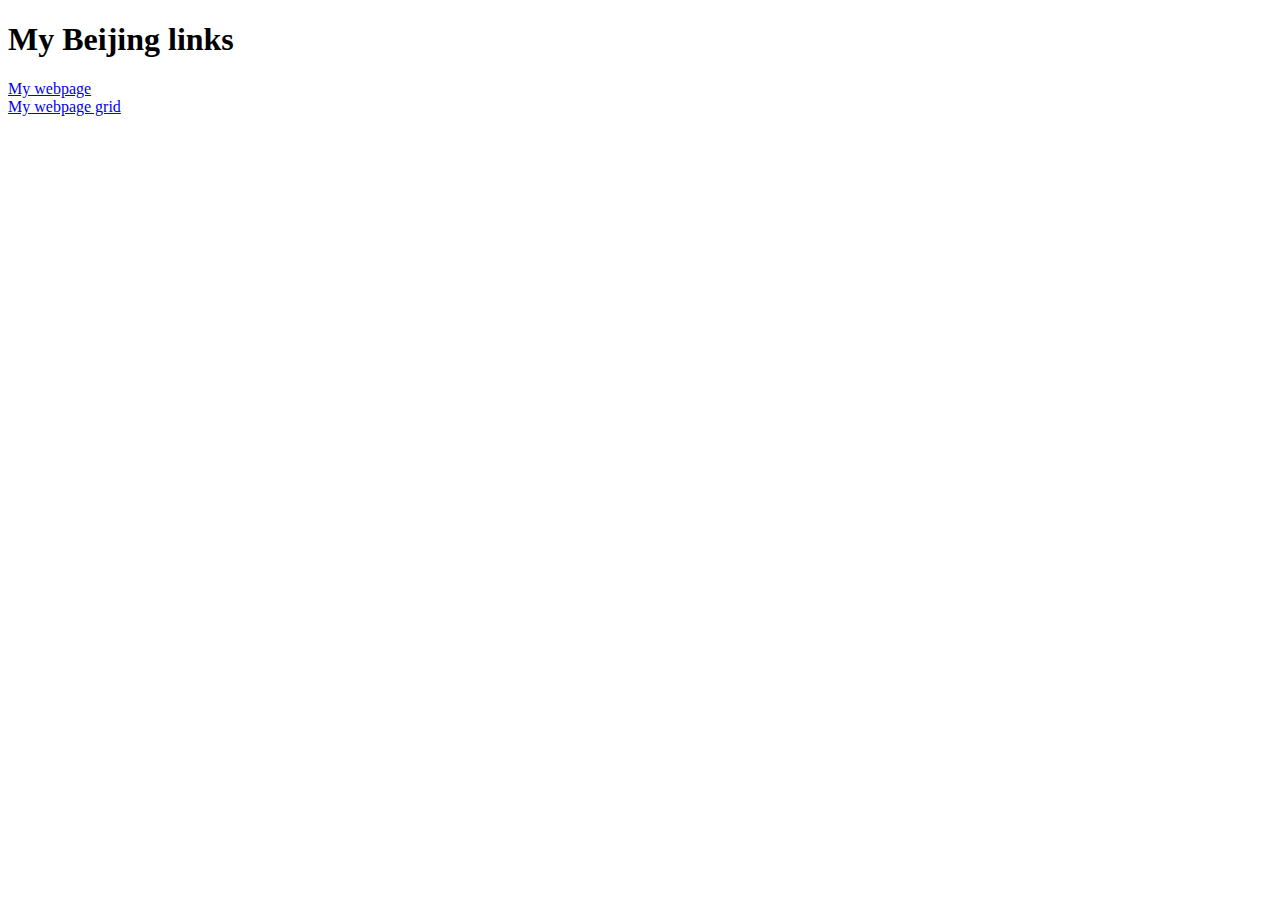
<file: index.html>
<!DOCTYPE html>
<html lang="en">
<head>
    <meta charset="UTF-8">
    <meta http-equiv="X-UA-Compatible" content="IE=edge">
    <meta name="viewport" content="width=device-width, initial-scale=1.0">
    <title>Main page</title>
</head>
<body>
    
    <h1>My Beijing links</h1>
    <div>
        <a href="my-webpage.html">My webpage</a>
    </div>
    <div>
        <a href="my-webpage-grid.html"> My webpage grid</a>
    </div>
</body>
</html>
</file>
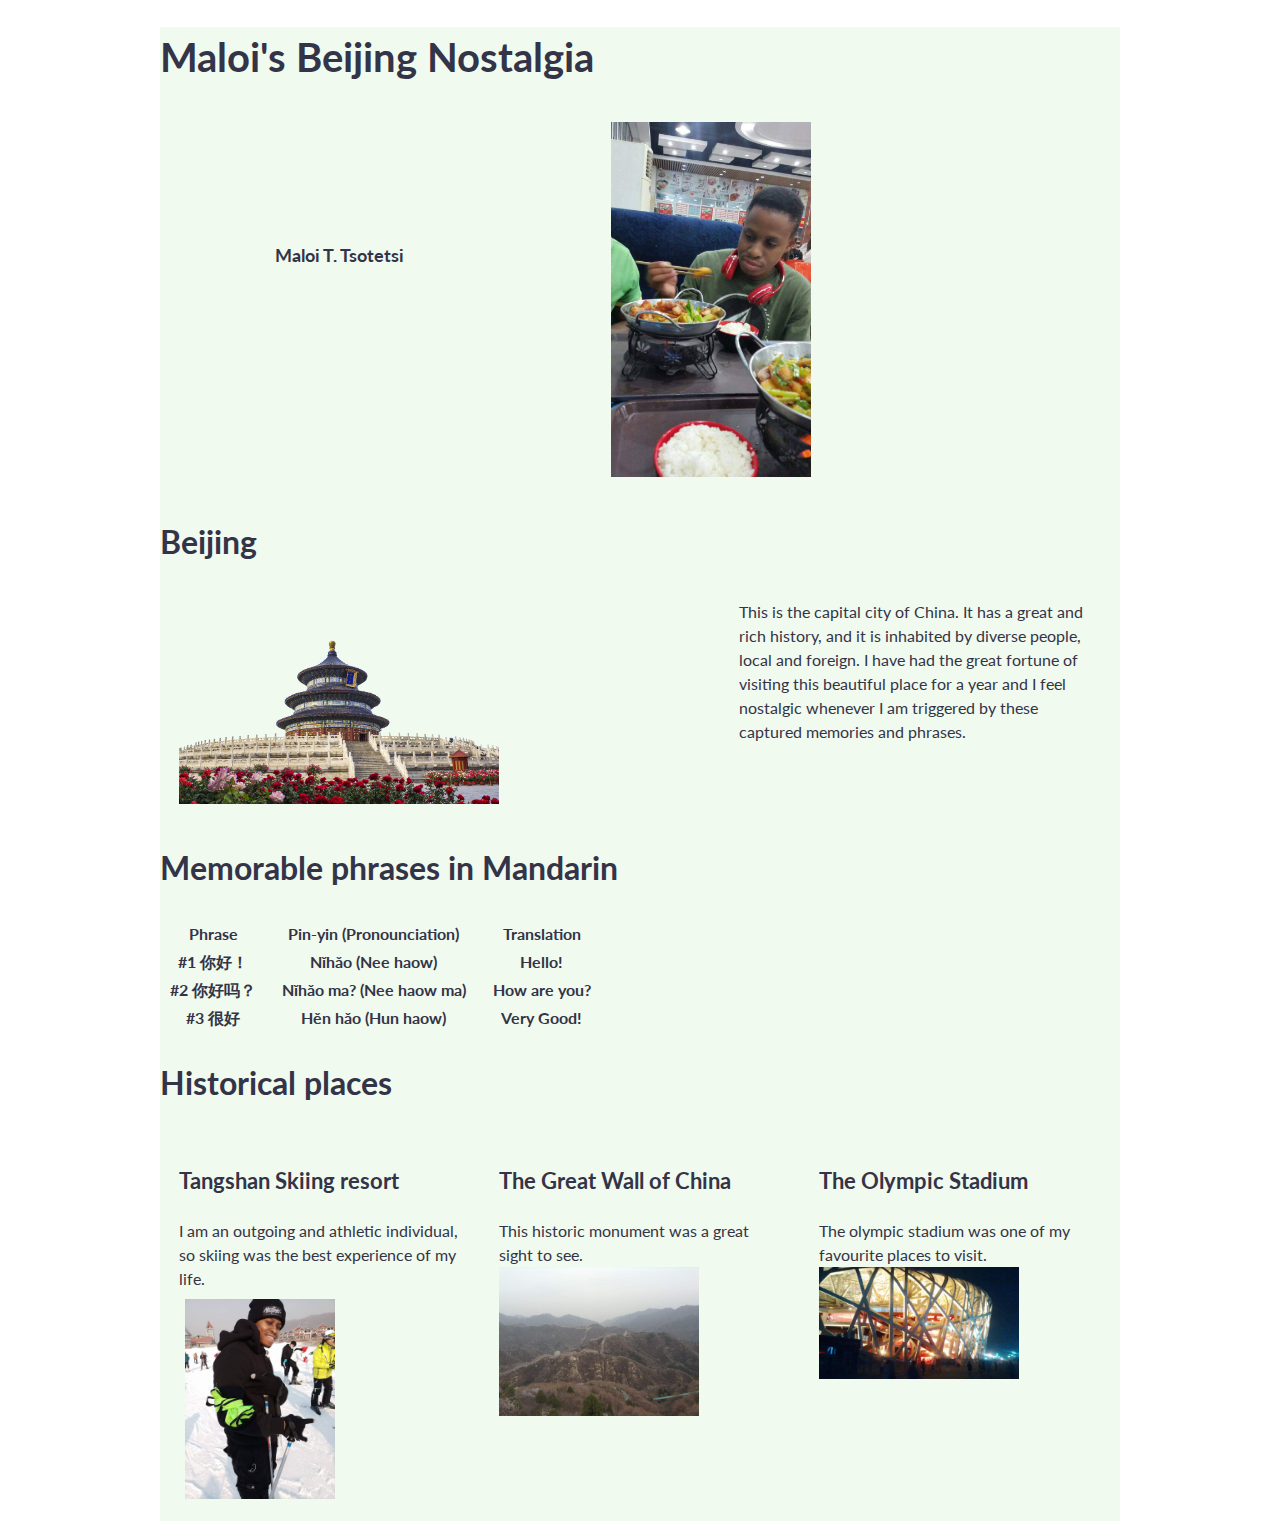
<file: my-webpage-grid.html>
<!DOCTYPE html>
<html lang="en">
<head>
    <meta charset="UTF-8">
    <meta http-equiv="X-UA-Compatible" content="IE=edge">
    <meta name="viewport" content="width=device-width, initial-scale=1.0">
    <title>Maloi's mini website</title>
    <link rel ="stylesheet" href="sg.css">
    <style>
        .container{
            background-color: #f1faee;
        }
        .col-3{
            padding: 6em;
            margin: auto;
        }
    </style>
</head>
<body>
    <div class="container">
             <h1>Maloi's Beijing Nostalgia</h1>
    
             <div class="row">
                <div class="col-3" >
               <h4>Maloi T. Tsotetsi</h4>
                </div>
                <div class="col-2">
                <img src="Chopsticks.jpg" width="200">
                </div>
             </div>

    <h2>Beijing</h2>
    
     <div class="row">
        <div class="col-7">
        <img src="Beijing.png" width="320">
        </div>
        <div class="col-5">
  This is the capital city of China. It has a great and rich history, and it is inhabited by diverse people, local and foreign.
  I have had the great fortune of visiting this beautiful place for a year and I feel nostalgic whenever I am triggered by these captured memories and phrases.
        </div>
     </div>
        
    
    <div></div>
    <h2> Memorable phrases in Mandarin</h2>

        <table class="col-6">
            <tr >
                <th>Phrase</th>
                <th>Pin-yin (Pronounciation)</th>
                <th>Translation</th> 
            </tr>
            <tr>
            <th>#1 你好！</th>
            <th>Nǐhǎo (Nee haow)</th>
            <th>Hello!</th>
            </tr>
            <tr>
            <th>#2 你好吗？</th>
            <th>Nǐhǎo ma? (Nee haow ma)</th>
            <th>How are you?</th>
            </tr>
            <tr> 
             <th>#3 很好</th> 
             <th>Hěn hǎo (Hun haow)</th>
             <th>Very Good!</th>
            </tr>
        </table>
    <div></div>
    <h2>Historical places</h2>
        <div class="row">
            <div class="col-4">
                <h3>Tangshan Skiing resort</h3>
                    <div class="content1">
                <div class="text1">
               I am an outgoing and athletic individual, so skiing was the best experience of my life.
                </div>
                <div class="col-4">
               <img src="Skiing.jpg" width="150">
                </div>
                    </div>
            </div>

            <div class="col-4">
                <h3>The Great Wall of China</h3>
                    <div class="content2">
                <div class="text2">
                This historic monument was a great sight to see.
                </div>
                <div class="pic2">
            <img src="Great wall landscape.jpg" width="200">
                </div>
                    </div>
            </div>

            <div class="col-4">
                <h3>The Olympic Stadium</h3>
                    <div class="content3">
                <div class="text3">
                The olympic stadium was one of my favourite places to visit.
                </div>
                <div class="pic3">
            <img src="Olympic stadium.jpg" width="200">
                    </div>
                </div>
            </div>
        </div>
            <div class="footer">

            </div>
    </div>    
        
</body>
</html>
</file>
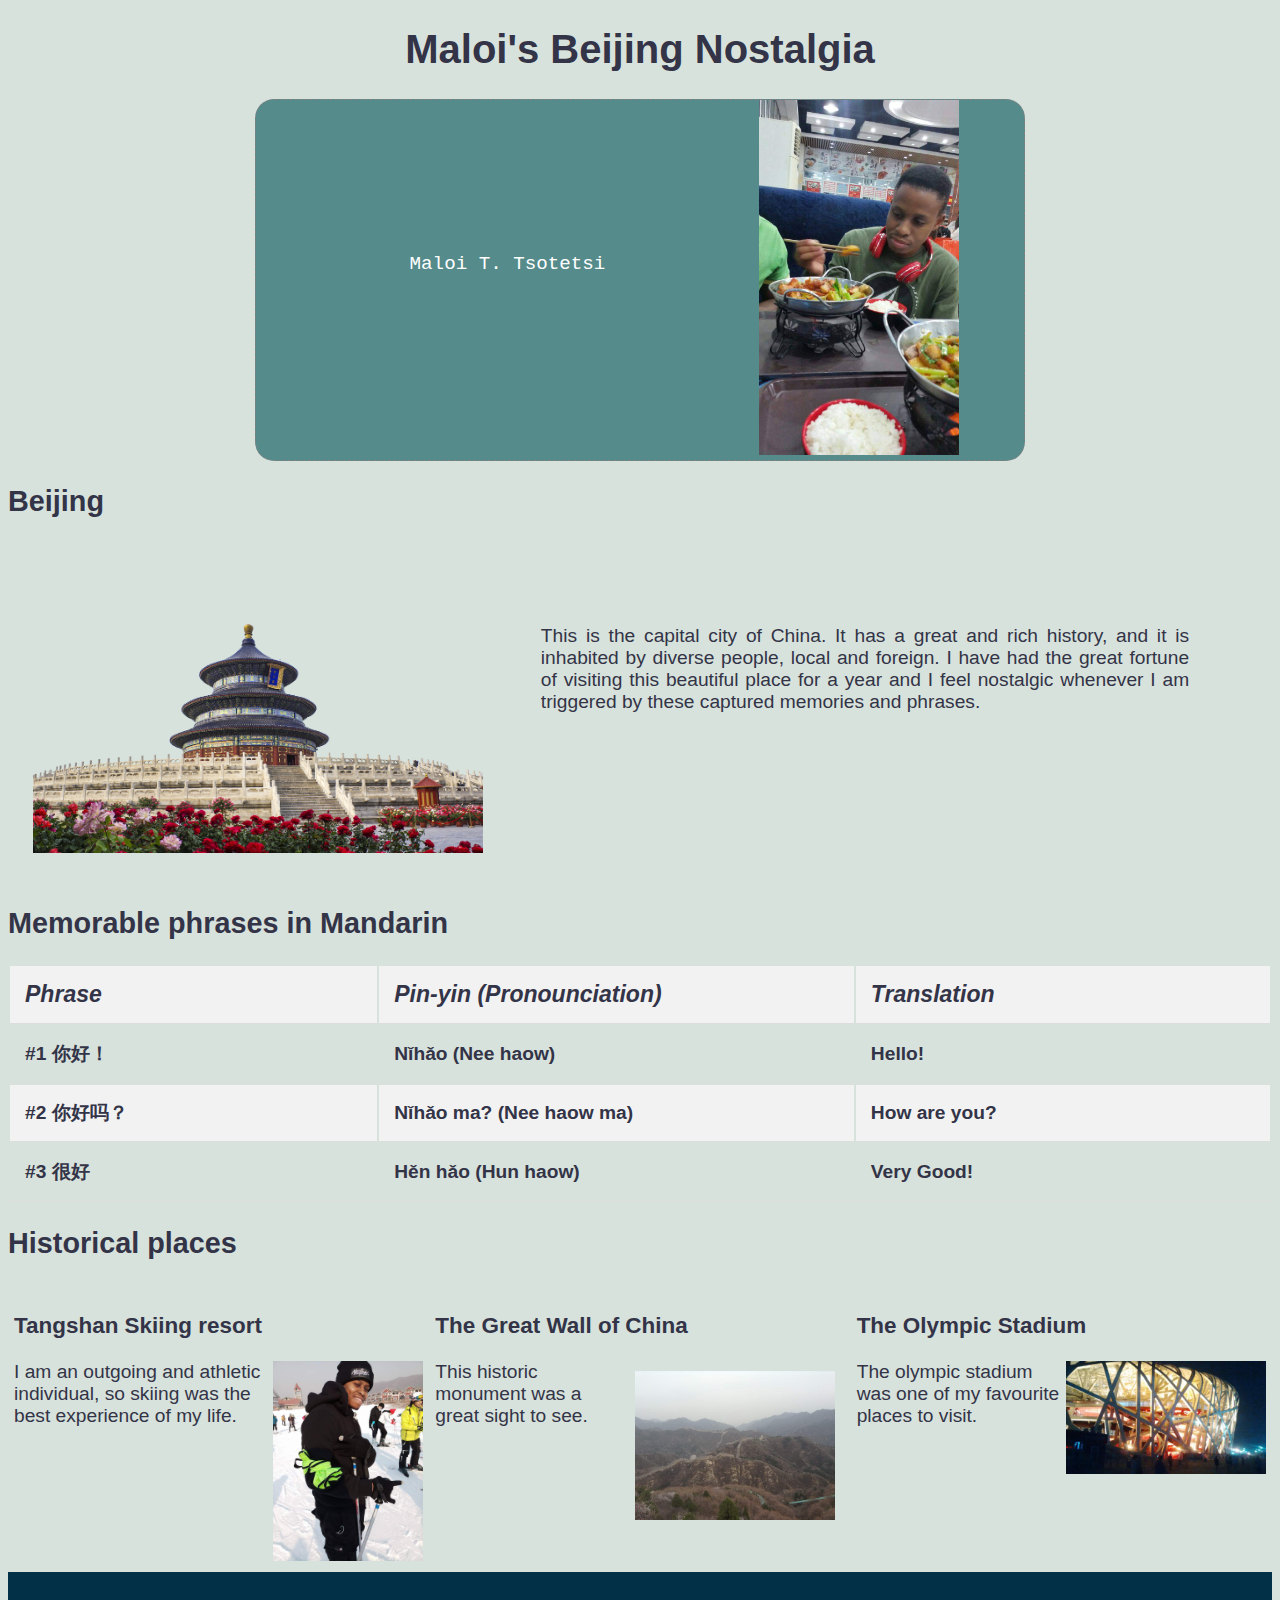
<file: my-webpage.html>
<!DOCTYPE html>
<html lang="en">
<head>
    <meta charset="UTF-8">
    <meta http-equiv="X-UA-Compatible" content="IE=edge">
    <meta name="viewport" content="width=device-width, initial-scale=1.0">
    <title>Maloi's personal website</title>
    <link rel ="stylesheet" href="style.css">
</head>
<body>
             <h1>Maloi's Beijing Nostalgia</h1>
             <div class="city">
                <div class="Me">
                Maloi T. Tsotetsi
                </div>
                <div class="Chop">
                <img src="Chopsticks.jpg" width="200">
                </div>
             </div>

    <h2>Beijing</h2>
    
     <div class="intro">
        <div class="city_pic">
        <img src="Beijing.png" width="450">
        </div>
        <div class="city_intro">
  This is the capital city of China. It has a great and rich history, and it is inhabited by diverse people, local and foreign.
  I have had the great fortune of visiting this beautiful place for a year and I feel nostalgic whenever I am triggered by these captured memories and phrases.
        </div>
     </div>
        
    
    <div></div>
    <h2> Memorable phrases in Mandarin</h2>

        <table>
            <tr >
                <th>Phrase</th>
                <th>Pin-yin (Pronounciation)</th>
                <th>Translation</th> 
            </tr>
            <tr>
            <th>#1 你好！</th>
            <th>Nǐhǎo (Nee haow)</th>
            <th>Hello!</th>
            </tr>
            <tr>
            <th>#2 你好吗？</th>
            <th>Nǐhǎo ma? (Nee haow ma)</th>
            <th>How are you?</th>
            </tr>
            <tr> 
             <th>#3 很好</th> 
             <th>Hěn hǎo (Hun haow)</th>
             <th>Very Good!</th>
            </tr>
        </table>
    <div></div>
    <h2>Historical places</h2>
        <div class="Places">
            <div class="SKI">
                <h3>Tangshan Skiing resort</h3>
                    <div class="content1">
                <div class="text1">
               I am an outgoing and athletic individual, so skiing was the best experience of my life.
                </div>
                <div class="pic1">
               <img src="Skiing.jpg" width="150">
                </div>
                    </div>
            </div>

            <div class="Wall">
                <h3>The Great Wall of China</h3>
                    <div class="content2">
                <div class="text2">
                This historic monument was a great sight to see.
                </div>
                <div class="pic2">
            <img src="Great wall landscape.jpg" width="200">
                </div>
                    </div>
            </div>

            <div class="Stadium">
                <h3>The Olympic Stadium</h3>
                    <div class="content3">
                <div class="text3">
                The olympic stadium was one of my favourite places to visit.
                </div>
                <div class="pic3">
            <img src="Olympic stadium.jpg" width="200">
                    </div>
                </div>
            </div>
        </div>
            <div class="footer">

            </div>
        
        
</body>
</html>
</file>
<file: sg.css>
/**
*** SIMPLE GRID
*** (C) ZACH COLE 2016
**/

@import url(https://fonts.googleapis.com/css?family=Lato:400,300,300italic,400italic,700,700italic);

/* UNIVERSAL */

html,
body {
  height: 100%;
  width: 100%;
  margin: 0;
  padding: 0;
  left: 0;
  top: 0;
  font-size: 100%;
}

/* ROOT FONT STYLES */

* {
  font-family: 'Lato', Helvetica, sans-serif;
  color: #333447;
  line-height: 1.5;
}

/* TYPOGRAPHY */

h1 {
  font-size: 2.5rem;
}

h2 {
  font-size: 2rem;
}

h3 {
  font-size: 1.375rem;
}

h4 {
  font-size: 1.125rem;
}

h5 {
  font-size: 1rem;
}

h6 {
  font-size: 0.875rem;
}

p {
  font-size: 1.125rem;
  font-weight: 200;
  line-height: 1.8;
}

.font-light {
  font-weight: 300;
}

.font-regular {
  font-weight: 400;
}

.font-heavy {
  font-weight: 700;
}

/* POSITIONING */

.left {
  text-align: left;
}

.right {
  text-align: right;
}

.center {
  text-align: center;
  margin-left: auto;
  margin-right: auto;
}

.justify {
  text-align: justify;
}

/* ==== GRID SYSTEM ==== */

.container {
  width: 90%;
  margin-left: auto;
  margin-right: auto;
}

.row {
  position: relative;
  width: 100%;
}

.row [class^="col"] {
  float: left;
  margin: 0.5rem 2%;
  min-height: 0.125rem;
}

.col-1,
.col-2,
.col-3,
.col-4,
.col-5,
.col-6,
.col-7,
.col-8,
.col-9,
.col-10,
.col-11,
.col-12 {
  width: 96%;
}

.col-1-sm {
  width: 4.33%;
}

.col-2-sm {
  width: 12.66%;
}

.col-3-sm {
  width: 21%;
}

.col-4-sm {
  width: 29.33%;
}

.col-5-sm {
  width: 37.66%;
}

.col-6-sm {
  width: 46%;
}

.col-7-sm {
  width: 54.33%;
}

.col-8-sm {
  width: 62.66%;
}

.col-9-sm {
  width: 71%;
}

.col-10-sm {
  width: 79.33%;
}

.col-11-sm {
  width: 87.66%;
}

.col-12-sm {
  width: 96%;
}

.row::after {
	content: "";
	display: table;
	clear: both;
}

.hidden-sm {
  display: none;
}

@media only screen and (min-width: 33.75em) {  /* 540px */
  .container {
    width: 80%;
  }
}

@media only screen and (min-width: 45em) {  /* 720px */
  .col-1 {
    width: 4.33%;
  }

  .col-2 {
    width: 12.66%;
  }

  .col-3 {
    width: 21%;
  }

  .col-4 {
    width: 29.33%;
  }

  .col-5 {
    width: 37.66%;
  }

  .col-6 {
    width: 46%;
  }

  .col-7 {
    width: 54.33%;
  }

  .col-8 {
    width: 62.66%;
  }

  .col-9 {
    width: 71%;
  }

  .col-10 {
    width: 79.33%;
  }

  .col-11 {
    width: 87.66%;
  }

  .col-12 {
    width: 96%;
  }

  .hidden-sm {
    display: block;
  }
}

@media only screen and (min-width: 60em) { /* 960px */
  .container {
    width: 75%;
    max-width: 60rem;
  }
}
</file>
<file: style.css>
// fonts
$font-weight-regular: 400;
$font-weight-heavy: 700;

// colors
$dark-gray: #333447; // for the Americans

.Places {
    padding: 1em;
    width: 95%;
    border: 2px  grey;
    border-radius: 5px;
    margin: 1em;
    margin-bottom: 0.8em;
    display: inline-block flex;
    min-height: 1em;

}
@media (min-width:960px) {
    .Places {
        display: flex;
    
        justify-items: center;
    }
    
    }



h1 {
    text-align: center;
    font-size: 2.5rem
    
}
h3{
    text-align: left;
    
}
body{
    color: #333447;
    font-family: 'Lato', Helvetica, sans-serif;
    font-weight: 300;
    font-height: 1.5;
    font-size: larger;
    background-color: #d8e2dc;
}

.city{
    background-color: #558B8B;
    color: #fff;
    border: 0.1em dashed grey;
    border-radius: 1em;
    width: 40em;
    display: flex;
    margin: auto;
}
.Me {
    padding: 8em;
    
    font-family: 'Courier New', Courier, monospace;
    text-decoration: double;
}
.intro {
    display: flex;
    padding: 2%;
}
.city_intro{
    padding: 3em;
    text-align: justify;
}

th, td{
    width: 5%;
padding: 15px;
text-align:left;
border-bottom: 1px solid #ddd;
}

tr:nth-child(odd) {background-color: #f2f2f2;}
tr:nth-child(1) {
    font-size: larger;
    font-style: italic;
}

.SKI{
    border: 1px solid grey dotted;
    padding: auto;
    margin: 6px;
    flex: 3;
    display: block;
    width: 30%;
}
.content1{
    display: flex;

}

.Wall{
    padding: auto;
    margin: 6px;
    flex: 3;
    display: block;
    width: 30%;
}
.content2 {
    display: flex;
    flex-direction: row-reverse;
}


.Stadium{
    padding: auto;
    margin: 6px;
    flex: 3;
    display: block;
    width: 30%;
}
.content3 {
    display: flex;
}
.footer {
    background-color: #023047;
    padding: 1em;
}

@media (min-width:720px) {
   .Places{
       padding: auto;
       margin-top: auto;
   }
    .content2 {

        flex-direction: row;
    }
    .pic2 {
        width: auto;
        padding: 10px;
    }
}
</file>
